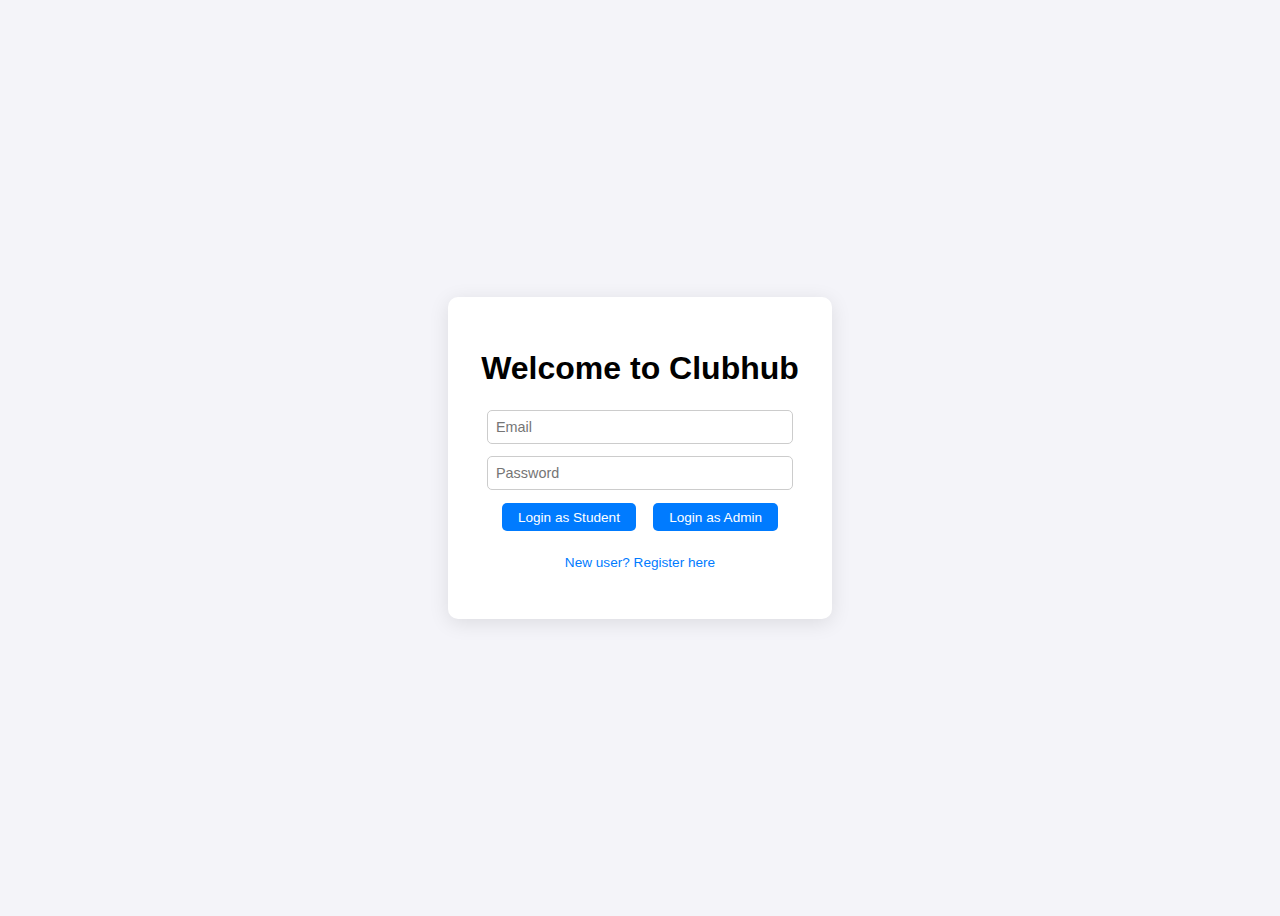
<file: index.html>
<!DOCTYPE html>
<html>
<head>
  <title>Clubhub Login</title>
  <link rel="stylesheet" href="style.css">
</head>
<body>
  <div class="container">
    <h1>Welcome to Clubhub</h1>
    <input type="email" id="loginEmail" placeholder="Email" />
    <input type="password" id="loginPassword" placeholder="Password" />
    <button type="button" onclick="studentLogin()">Login as Student</button>
    <button type="button" onclick="adminLogin()">Login as Admin</button>
    <p><a href="register.html">New user? Register here</a></p>
    <p id="loginMsg"></p>
  </div>
  <script src="script.js"></script>
</body>
</html>
</file>
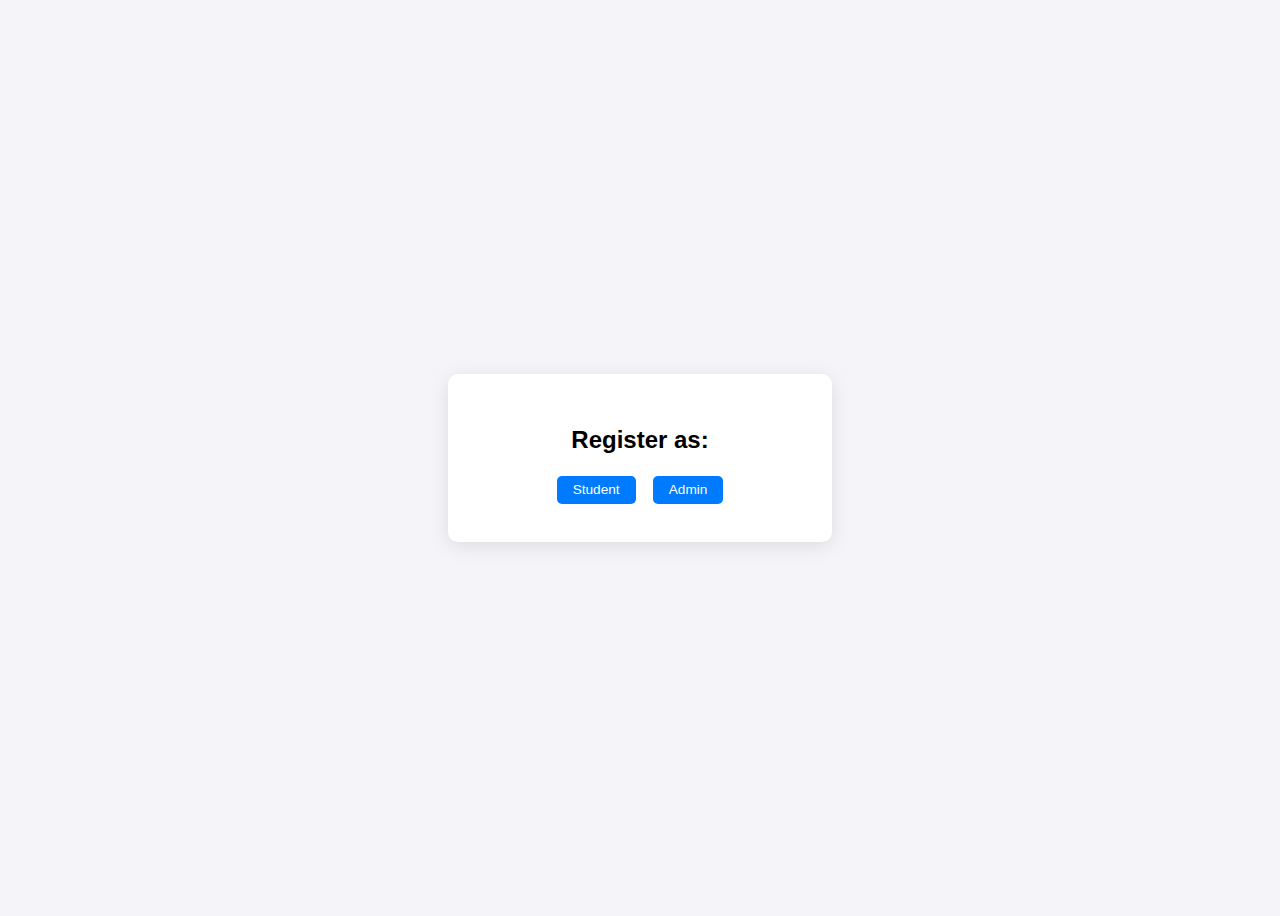
<file: register.html>
<!DOCTYPE html>
<html>
<head>
  <title>Register - Clubhub</title>
  <link rel="stylesheet" href="style.css">
</head>
<body>
  <div class="container">
    <h2>Register as:</h2>
    <button onclick="showStudentForm()">Student</button>
    <button onclick="showAdminForm()">Admin</button>

    <div id="studentForm" style="display:none">
      <h3>Student Registration</h3>
      <input id="regEmail" placeholder="Email">
      <input id="regPhone" placeholder="Phone Number">
      <input id="regPassword" placeholder="Password">
      <input id="regName" placeholder="Name">
      <button onclick="studentRegister()">Submit</button>
      <p id="registerMsg"></p>
    </div>

    <div id="adminForm" style="display:none">
      <h3>Admin Registration</h3>
      <input id="adminEmail" placeholder="Email">
      <input id="adminPhone" placeholder="Phone Number">
      <input id="adminPassword" placeholder="Password">
      <input id="adminClubId" placeholder="Club ID">
      <input id="adminClubName" placeholder="Club Name">
      <input id="adminDescription" placeholder="Description">
      <input id="adminContactEmail" placeholder="Contact Email">
      <button onclick="adminRegister()">Submit</button>
      <p id="adminMsg"></p>
    </div>
  </div>
  <script src="script.js"></script>
</body>
</html>
</file>
<file: style.css>
body {
  background: #f4f4f9;
  font-family: Arial, sans-serif;
  display: flex;
  justify-content: center;
  align-items: center;
  height: 100vh;
}

.container {
  background: white;
  padding: 2rem;
  border-radius: 10px;
  box-shadow: 0 4px 20px rgba(0, 0, 0, 0.1);
  width: 320px;
  text-align: center;
}

input {
  width: 90%;
  padding: 0.5rem;
  margin: 0.4rem 0;
  border-radius: 5px;
  border: 1px solid #ccc;
  font-size: 0.9rem;
}

button {
  padding: 0.4rem 1rem;
  margin: 0.4rem;
  background: #007bff;
  color: white;
  border: none;
  border-radius: 5px;
  font-size: 0.85rem;
  cursor: pointer;
}

button:hover {
  background: #0056b3;
}

h1, h2, h3 {
  margin-bottom: 1rem;
}

a {
  font-size: 0.85rem;
  color: #007bff;
  text-decoration: none;
}
a:hover {
  text-decoration: underline;
}
</file>
